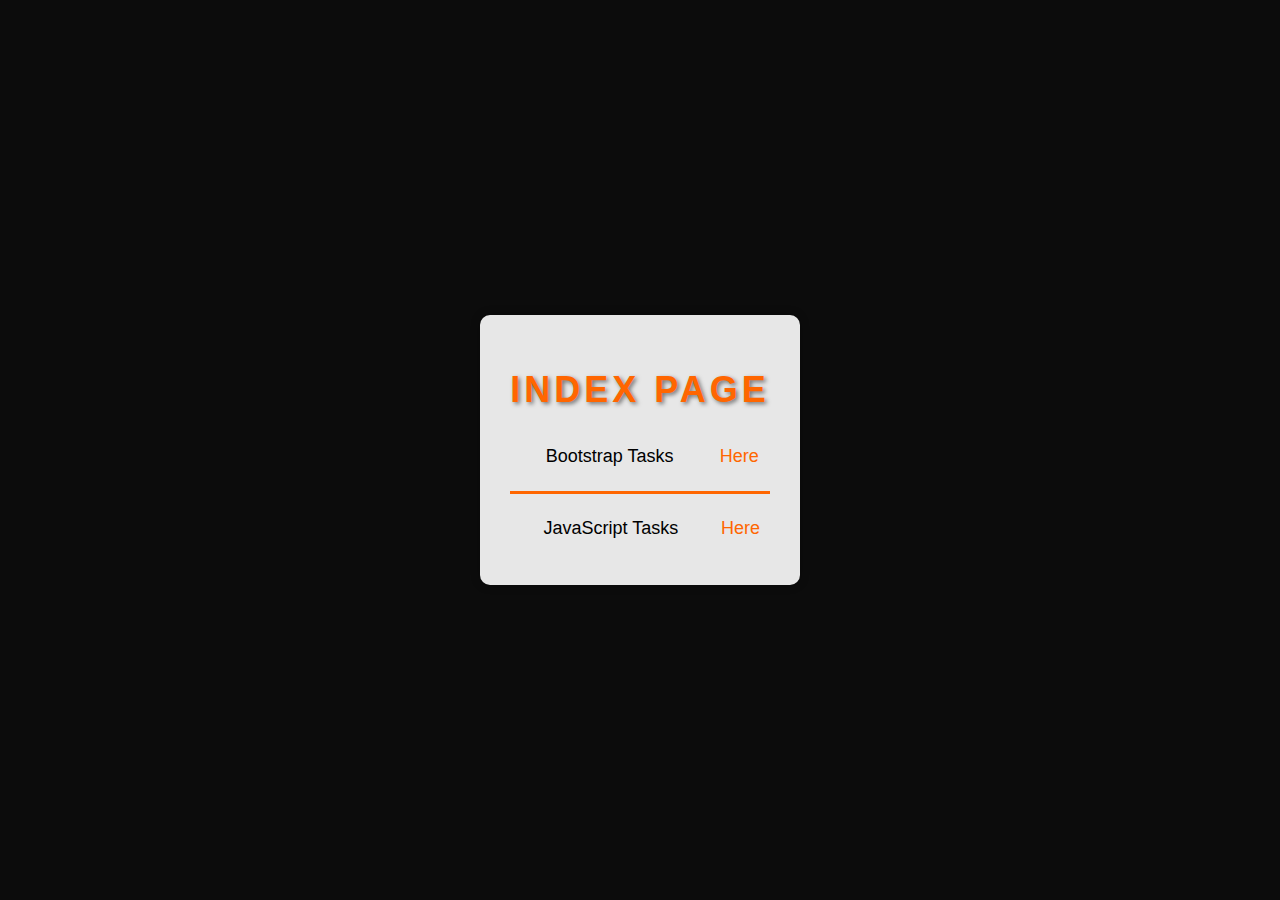
<file: index.html>
<!DOCTYPE html>
<html lang="en">
<head>
    <meta charset="UTF-8">
    <meta name="viewport" content="width=device-width, initial-scale=1.0">
    <link type="text/css" rel="stylesheet" href="style.css">
    <title>Index Page</title>
</head>
<body>
    <div class="box">
        <h1>Index page</h1>
        <table cellspacing="0">
            <tr>
                <td>Bootstrap Tasks</td>
                <td>
                    <a href="BootStrap/index.html" class="task-link">Here</a>
                </td>
            </tr>
        </table>

        <!-- Stylish line divider between Bootstrap and JavaScript rows -->
        <div class="line-divider"></div>

        <table cellspacing="0">
            <tr>
                <td>JavaScript Tasks</td>
                <td>
                    <a href="JavaScript/index.html" class="task-link">Here</a>
                </td>
            </tr>
        </table>
    </div>
</body>
</html>
</file>
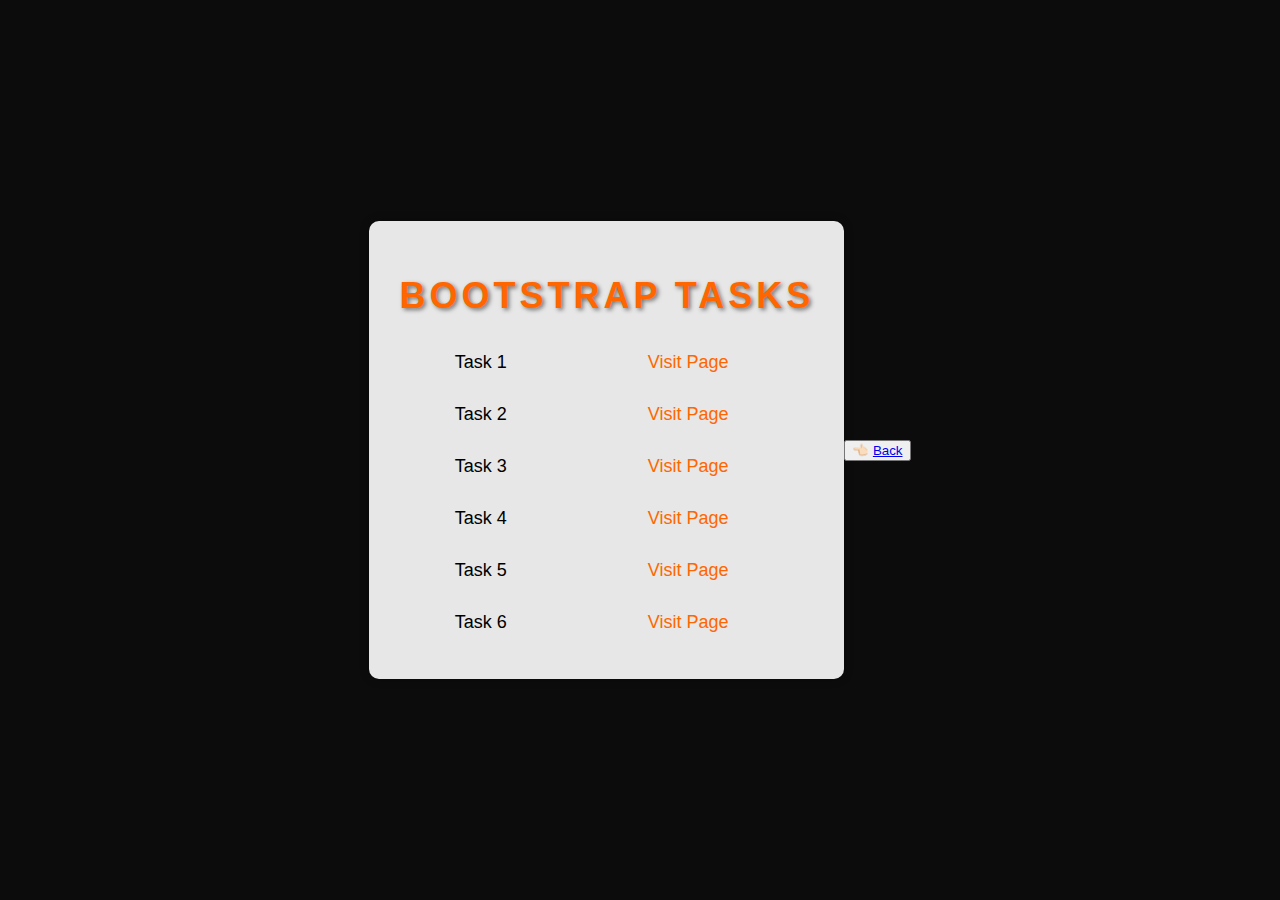
<file: BootStrap/index.html>
<!DOCTYPE html>
<html lang="en">
  <head>
    <meta charset="UTF-8" />
    <meta
      name="viewport"
      content="width=device-width, initial-scale=1.0"
    />
    <link
      rel="stylesheet"
      type="text/css"
      href="style.css"
    />
    <title>Bootstrap Tasks</title>
  </head>
  <body>
    <div class="box">
      <h1> Bootstrap Tasks </h1>
      <table cellspacing="0">
        <tr>
          <td>Task 1</td>
          <td>
            <a href="Task 1/index.html" class="task-link">Visit Page</a>
          </td>
        </tr>
        <tr>
          <td>Task 2</td>
          <td>
            <a href="Task 2/index.html" class="task-link">Visit Page</a>
          </td>
        </tr>
         <tr>
          <td>Task 3</td>
          <td>
            <a href="Task 3/index.html" class="task-link">Visit Page</a>
          </td>
        </tr>
        <tr>
          <td>Task 4</td>
          <td>
            <a href="Task 4/index.html" class="task-link">Visit Page</a>
          </td>
        </tr>
         <tr>
          <td>Task 5</td>
          <td>
            <a href="Task 5/index.html" class="task-link">Visit Page</a>
          </td>
        </tr>
        <tr>
          <td>Task 6</td>
          <td>
            <a href="Task 6/index.html" class="task-link">Visit Page</a>
          </td>
        </tr>
        
        <!-- Add more tasks as needed -->
      </table>
    </div>
    <footer>
      <button class="back-button">
        👈🏻 <a href="../index.html">Back</a>
      </button>
    </footer>
  </body>
</html>
</file>
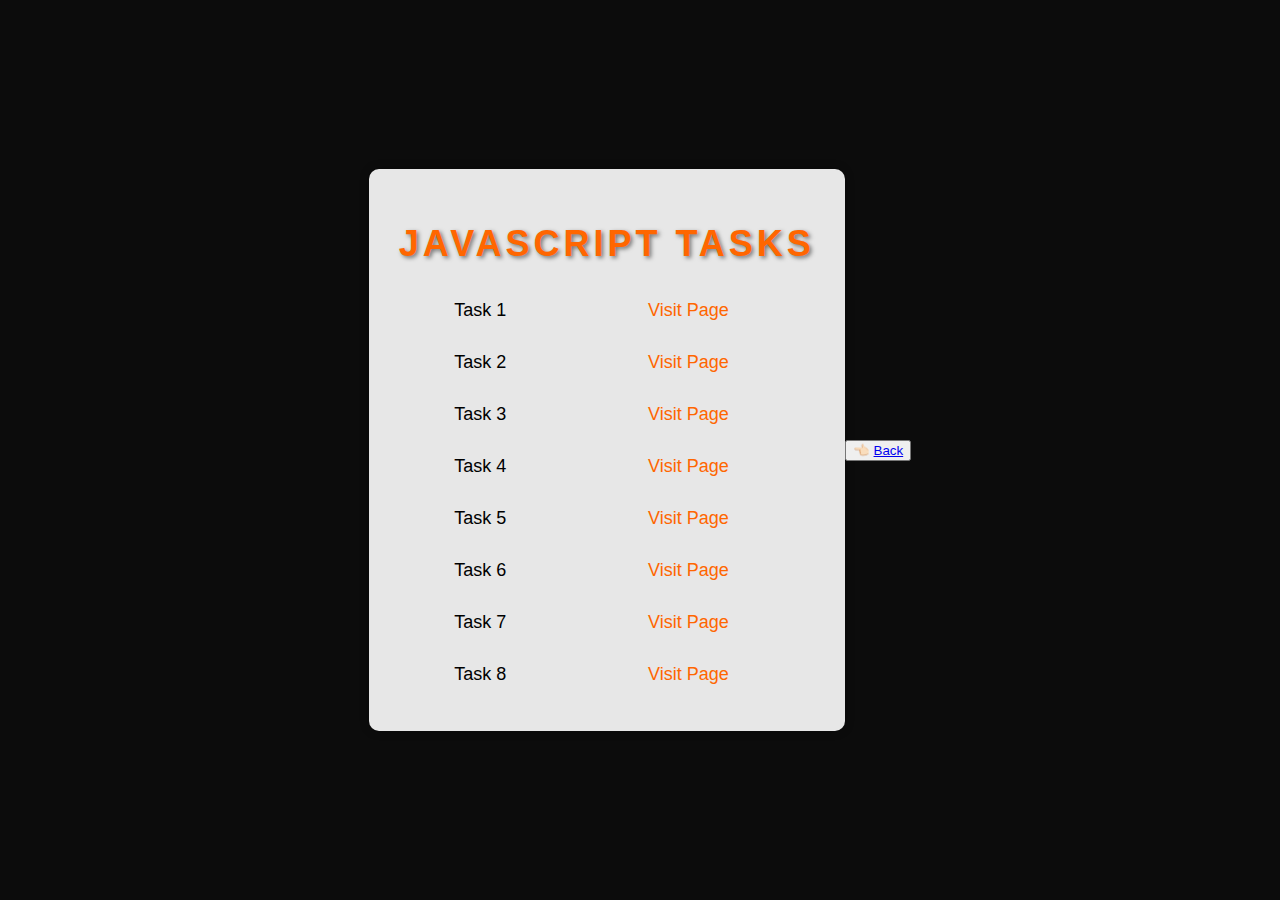
<file: JavaScript/index.html>
<!DOCTYPE html>
<html lang="en">
<head>
    <meta charset="UTF-8">
    <meta name="viewport" content="width=device-width, initial-scale=1.0">
    <link rel="stylesheet" type="text/css" href="style.css">
    <title>JavaScript Tasks</title>
</head>
<body>
    <div class="box">
        <h1> JavaScript Tasks </h1>
        <table cellspacing="0">
            <tr>
                <td>Task 1</td>
                <td>
                    <a href="Task 1/index.html" class="task-link">Visit Page</a>
                </td>
            </tr>
            <tr>
                <td>Task 2</td>
                <td>
                    <a href="Task 2/index.html" class="task-link">Visit Page</a>
                </td>
            </tr>
            <tr>
                <td>Task 3</td>
                <td>
                    <a href="Task 3/index.html" class="task-link">Visit Page</a>
                </td>
            </tr>
            <tr>
                <td>Task 4</td>
                <td>
                    <a href="Task 4/index.html" class="task-link">Visit Page</a>
                </td>
            </tr>
            <tr>
                <td>Task 5</td>
                <td>
                    <a href="Task 5/index.html" class="task-link">Visit Page</a>
                </td>
            </tr>
            <tr>
                <td>Task 6</td>
                <td>
                    <a href="Task 6/index.html" class="task-link">Visit Page</a>
                </td>
            </tr>
            <tr>
                <td>Task 7</td>
                <td>
                    <a href="Task 7/index.html" class="task-link">Visit Page</a>
                </td>
            </tr>
            <tr>
                <td>Task 8</td>
                <td>
                    <a href="Task 8/index.html" class="task-link">Visit Page</a>
                </td>
            </tr>
        </table>
    </div>
    <footer>
        <button class="back-button">👈🏻 <a href="../index.html">Back</a></button>
    </footer>
</body>
</html>
</file>
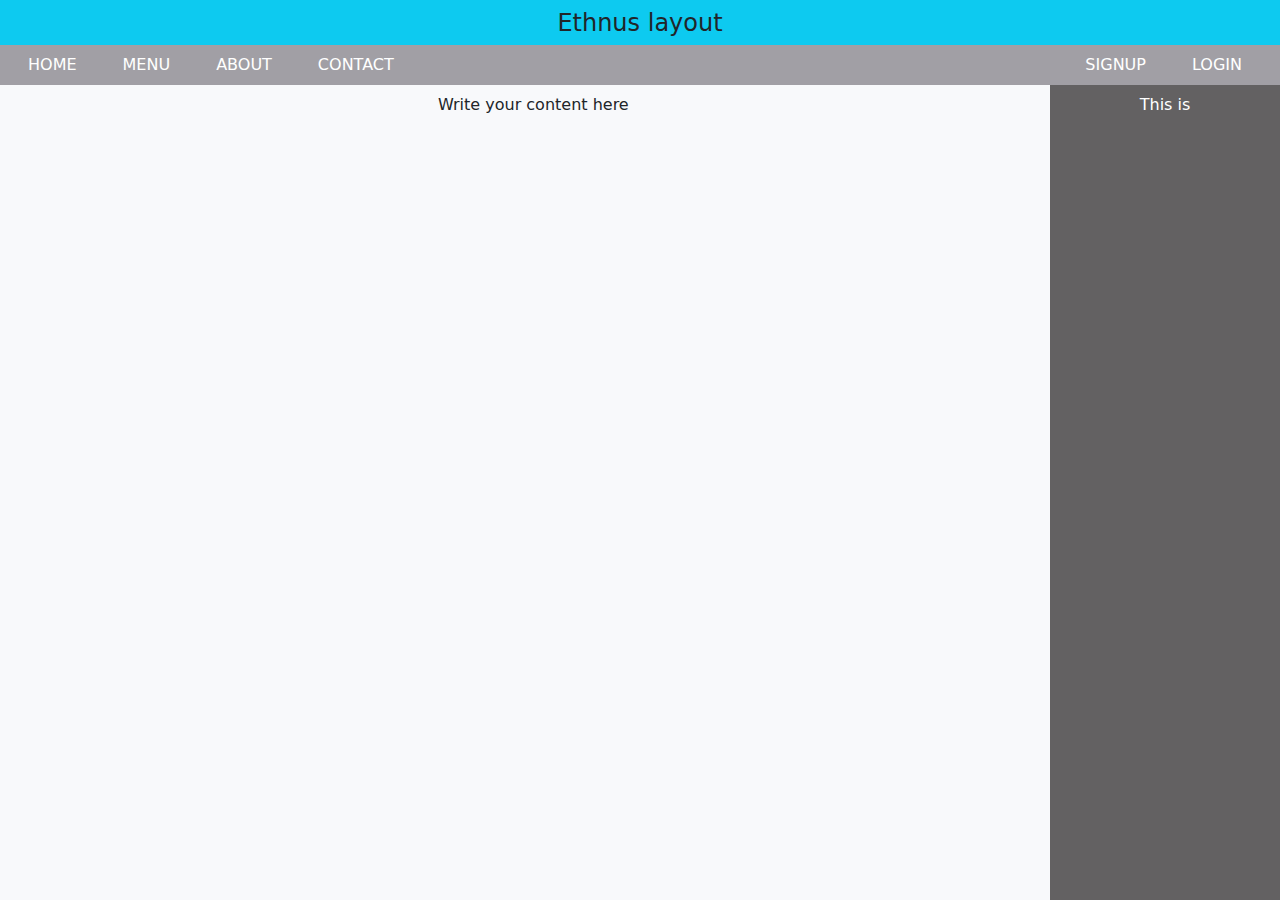
<file: BootStrap/Task 1/index.html>
<!DOCTYPE html>
<html data-bs-theme="light" lang="en">
  <head>
    <meta charset="utf-8" />
    <meta
      name="viewport"
      content="width=device-width, initial-scale=1.0, shrink-to-fit=no"
    />
    <title>Task 1</title>
    <link
      rel="stylesheet"
      href="https://cdn.jsdelivr.net/npm/bootstrap@5.3.1/dist/css/bootstrap.min.css"
    />
    <link rel="stylesheet" href="styles.min.css" />
  </head>

  <body class="p-0 m-0">
    <div class="heading-1">
      <p class="mb-0" style="padding: 5px; font-size: 24px; height: 45px">
        Ethnus layout
      </p>
    </div>
    <nav class="navbar navbar-expand-md bg-body pb-0 pt-0 mr-auto">
      <div class="container-fluid container-box p-0">
        <button
          data-bs-toggle="collapse"
          class="navbar-toggler"
          data-bs-target="#navcol-1"
        >
          <span class="visually-hidden">Toggle navigation</span
          ><span class="navbar-toggler-icon"></span>
        </button>
        <div class="collapse navbar-collapse" id="navcol-1">
          <ul class="navbar-nav nav-box flex-grow-1">
            <li class="nav-item"><a class="nav-link" href="#">HOME</a></li>
            <li class="nav-item"><a class="nav-link" href="#">MENU</a></li>
            <li class="nav-item"><a class="nav-link" href="#">ABOUT</a></li>
            <li class="nav-item"><a class="nav-link" href="#">CONTACT</a></li>
          </ul>
          <ul class="navbar-nav nav-box">
            <li class="nav-item"><a class="nav-link" href="#">SIGNUP</a></li>
            <li class="nav-item"><a class="nav-link" href="#">LOGIN</a></li>
          </ul>
        </div>
      </div>
    </nav>
    <div class="row m-0 p-0">
      <div
        class="col-10 overflow-auto"
        style="box-sizing: border-box; word-wrap: break-word"
      >
        <p class="write-code-p pt-2 text-center">Write your content here</p>
      </div>
      <div
        class="side-box vh-100 col-2"
        style="position: fixed; right: 0; width: 230px"
      >
        <p class="p-2" style="text-align: center">This is</p>
      </div>
    </div>
    <script src="https://cdn.jsdelivr.net/npm/bootstrap@5.3.1/dist/js/bootstrap.bundle.min.js"></script>
  </body>
</html>
</file>
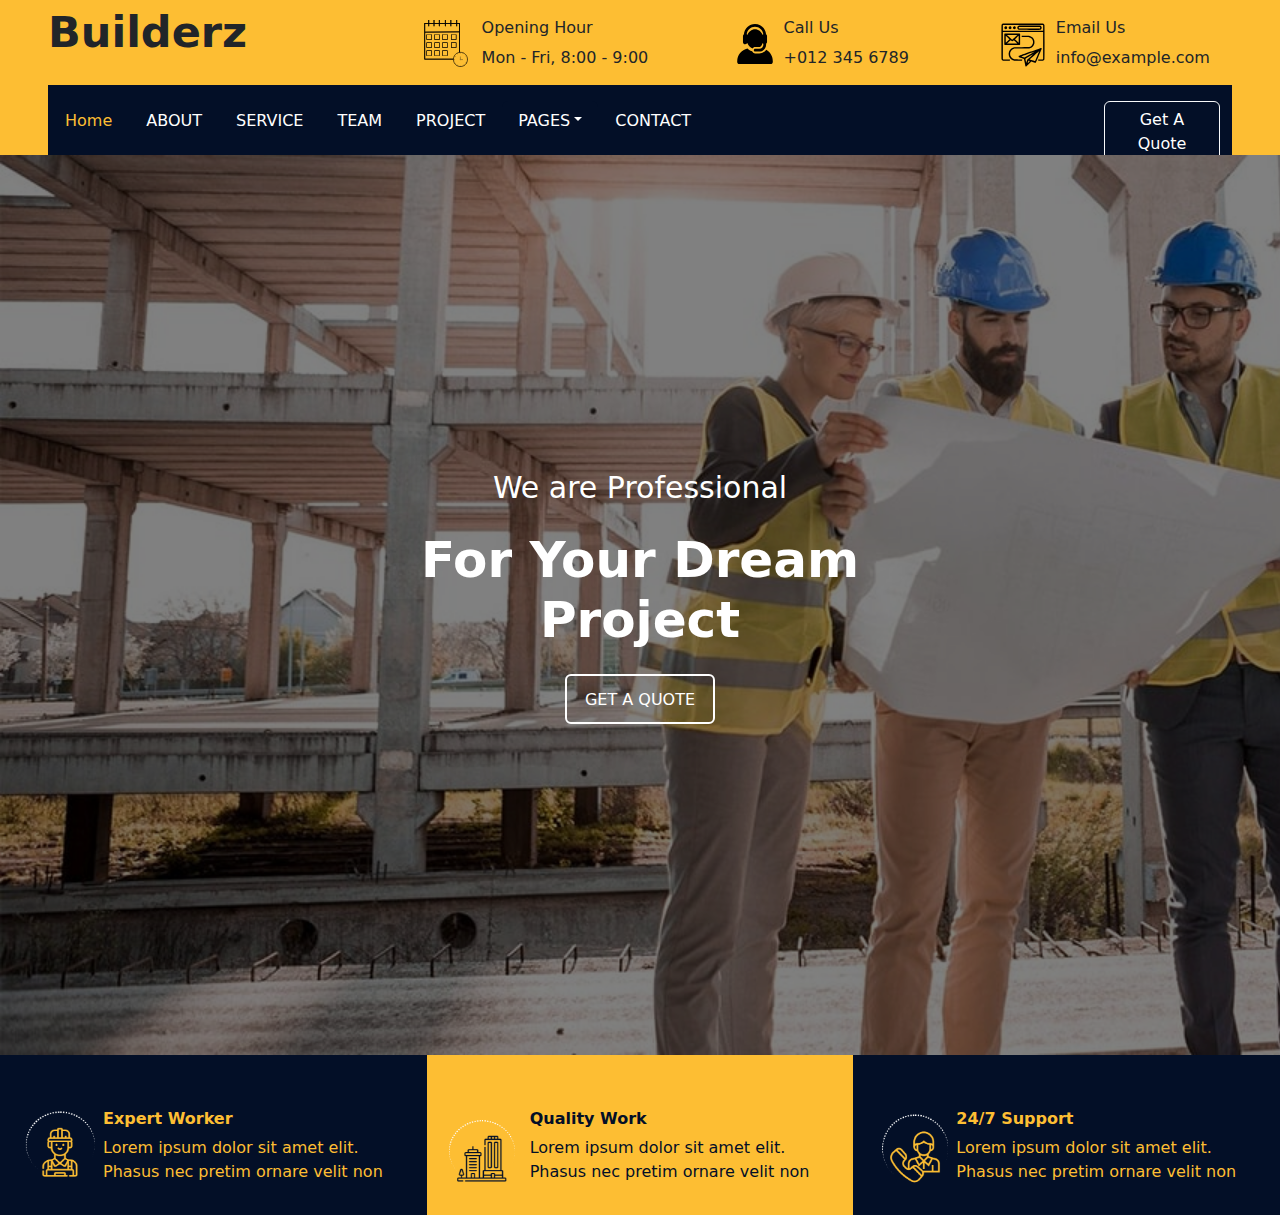
<file: BootStrap/Task 2/index.html>
<!DOCTYPE html>
<html data-bs-theme="light" lang="en">
  <head>
    <meta charset="utf-8" />
    <meta
      name="viewport"
      content="width=device-width, initial-scale=1.0, shrink-to-fit=no"
    />
    <title>Task 2</title>
    <link
      rel="stylesheet"
      href="https://cdn.jsdelivr.net/npm/bootstrap@5.3.1/dist/css/bootstrap.min.css"
    />
    <link rel="stylesheet" href="assets/css/styles.min.css" />
  </head>

  <body>
    <div style="background: #fdbe33; height: 155px">
      <div class="d-flex flex-column flex-md-row" style="height: 85px">
        <div class="ms-0 pe-0 box-1 me-0" style="flex-grow: 4">
          <p class="ps-5" style="font-size: 43px"><strong>Builderz</strong></p>
        </div>
        <div class="ms-0 pe-0 box-2" style="flex-grow: 1">
          <div class="row m-3">
            <div class="col-2 d-inline p-0 img-1-dvi pt-1">
              <img src="assets/img/Calender-Time.svg" width="46" height="47" />
            </div>
            <div class="col mt-0">
              <p>Opening Hour</p>
              <p class="div-second-p">Mon - Fri, 8:00 - 9:00</p>
            </div>
          </div>
        </div>
        <div class="ms-0 pe-0 box-2" style="flex-grow: 1">
          <div class="row m-3">
            <div class="col-2 d-inline p-0 img-1-dvi pt-2">
              <img
                src="assets/img/customer-service.svg"
                width="46"
                height="40"
              />
            </div>
            <div class="col mt-0">
              <p>Call Us</p>
              <p class="div-second-p">+012 345 6789</p>
            </div>
          </div>
        </div>
        <div class="ms-0 pe-0 box-2" style="flex-grow: 1">
          <div class="row m-3">
            <div class="col-2 d-inline p-0 img-1-dvi pt-1">
              <img src="assets/img/send-mail.svg" width="46" height="50" />
            </div>
            <div class="col mt-0">
              <p>Email Us</p>
              <p class="div-second-p">info@example.com</p>
            </div>
          </div>
        </div>
      </div>
      <div>
        <div
          class="ms-5 me-5 nav-div row"
          style="background: #030f27; height: 70px"
        >
          <ul
            class="nav nav-tabs d-flex align-items-center mx-auto col-10 nav-div-1 dec-m-l"
            style="height: 100%"
          >
            <li class="nav-item">
              <a class="nav-link" href="#" style="color: #fdbe33">Home</a>
            </li>
            <li class="nav-item">
              <a class="nav-link" href="#" style="color: var(--bs-body-bg)"
                >ABOUT</a
              >
            </li>
            <li class="nav-item">
              <a class="nav-link" href="#" style="color: var(--bs-body-bg)"
                >SERVICE</a
              >
            </li>
            <li class="nav-item">
              <a class="nav-link" href="#" style="color: var(--bs-body-bg)"
                >TEAM</a
              >
            </li>
            <li class="nav-item">
              <a class="nav-link" href="#" style="color: var(--bs-body-bg)"
                >PROJECT</a
              >
            </li>
            <li class="nav-item dropdown show" style="background: #030f27">
              <a
                class="nav-link dropdown-toggle"
                aria-expanded="true"
                data-bs-toggle="dropdown"
                href="#"
                style="
                  color: var(--bs-body-bg);
                  background: #030f27;
                  border-style: none;
                  border-color: var(--bs-body-color);
                "
                >PAGES</a
              >
              <div
                class="dropdown-menu"
                data-bs-popper="none"
                style="background: var(--bs-yellow)"
              >
                <a class="dropdown-item" href="#">Branches</a
                ><a class="dropdown-item" href="#">Other Services</a
                ><a class="dropdown-item" href="#">Reviews</a>
              </div>
            </li>
            <li class="nav-item">
              <a class="nav-link" href="#" style="color: var(--bs-body-bg)"
                >CONTACT</a
              >
            </li>
          </ul>
          <div class="ml-auto col-2 mt-3 btn-div-1">
            <button
              class="btn"
              type="button"
              style="color: var(--bs-white); border-color: var(--bs-light)"
            >
              Get A Quote
            </button>
          </div>
        </div>
      </div>
    </div>
    <div class="img-div position-relative">
      <section class="text-center" style="border-style: none">
        <div
          class="bg-light border-light border rounded jumbotron py-5 px-4 to-be-transparent"
          style="
            border-width: 0px;
            border-style: none;
            color: var(--bs-body-bg);
          "
        >
          <p class="text-center h3 mb-4" style="font-size: 30px">
            We are Professional
          </p>
          <h1
            class="fw-bolder text-center mb-4"
            style="font-size: 50px; width: 550px"
          >
            For Your Dream Project
          </h1>
          <p class="text-center">
            <a
              class="btn btn-primary btn-transparent"
              role="button"
              href="#"
              style="
                width: 150px;
                height: 50px;
                padding-top: 12px;
                border: 2px solid var(--bs-btn-disabled-color);
              "
              >GET A QUOTE</a
            >
          </p>
        </div>
      </section>
    </div>
    <footer>
      <div class="container-fluid py-4 py-lg-5 last-div">
        <div class="row last-div-sub ms-0 me-0">
          <div
            class="col-sm-4 col-md-3 text-center text-lg-start d-flex flex-column item div-1-3 col-lg-4"
          >
            <div
              class="pt-5"
              style="
                display: flex;
                align-items: center;
                justify-content: flex-start;
              "
            >
              <div>
                <img src="assets/img/down-img-1.png" width="91" height="87" />
              </div>
              <div>
                <h1 class="fs-6 last-div-h" style="font-weight: bold">
                  Expert Worker
                </h1>
                <p class="last-div-p">
                  Lorem ipsum dolor sit amet elit. Phasus nec pretim ornare
                  velit non
                </p>
              </div>
            </div>
          </div>
          <div
            class="col-sm-4 col-md-3 text-center text-lg-start d-flex flex-column item div-2 col-lg-4"
          >
            <div
              class="pt-5"
              style="
                display: flex;
                align-items: center;
                justify-content: flex-start;
              "
            >
              <div>
                <img
                  class="pe-1"
                  src="assets/img/down-img-2.png"
                  width="91"
                  height="87"
                />
              </div>
              <div>
                <h1 class="fs-6 last-div-h" style="font-weight: bold">
                  Quality Work
                </h1>
                <p class="last-div-p">
                  Lorem ipsum dolor sit amet elit. Phasus nec pretim ornare
                  velit non
                </p>
              </div>
            </div>
          </div>
          <div
            class="col-sm-4 col-md-3 text-center text-lg-start d-flex flex-column item div-1-3 col-lg-4"
          >
            <div
              class="pt-5"
              style="
                display: flex;
                align-items: center;
                justify-content: flex-start;
              "
            >
              <div>
                <img src="assets/img/down-img-3.png" width="91" height="87" />
              </div>
              <div>
                <h1 class="fs-6 last-div-h" style="font-weight: bold">
                  24/7 Support
                </h1>
                <p class="last-div-p">
                  Lorem ipsum dolor sit amet elit. Phasus nec pretim ornare
                  velit non
                </p>
              </div>
            </div>
          </div>
        </div>
      </div>
    </footer>
    <script src="https://cdn.jsdelivr.net/npm/bootstrap@5.3.1/dist/js/bootstrap.bundle.min.js"></script>
  </body>
</html>
</file>
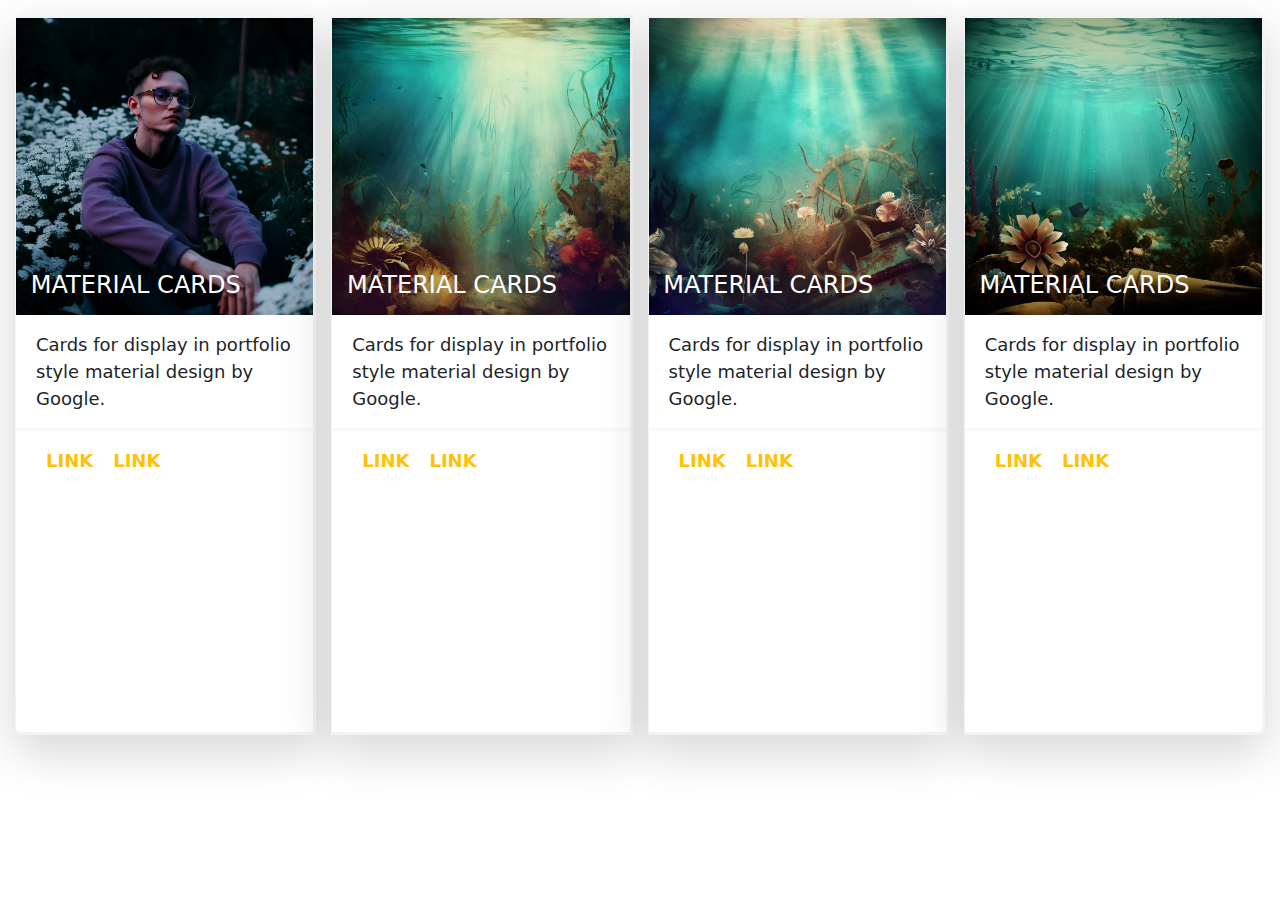
<file: BootStrap/Task 4/index.html>
<!DOCTYPE html>
<html data-bs-theme="light" lang="en">
  <head>
    <meta charset="utf-8" />
    <meta
      name="viewport"
      content="width=device-width, initial-scale=1.0, shrink-to-fit=no"
    />
    <title>Task 4</title>
    <link
      rel="stylesheet"
      href="https://cdn.jsdelivr.net/npm/bootstrap@5.3.1/dist/css/bootstrap.min.css"
    />
    <link rel="stylesheet" href="assets/css/styles.min.css" />
  </head>

  <body>
    <div class="card-group">
      <div class="card first-card position-relative shadow-lg">
        <div class="position-relative">
          <img
            class="img-fluid img-container"
            src="assets/img/img-1.jpeg"
            width=""
          />
          <div class="img-heading d-flex">
            <h4 class="heading-tag overlay">MATERIAL CARDS</h4>
          </div>
        </div>
        <div class="card-body ps-0 pe-0">
          <p class="card-text" style="font-size: 18px">
            Cards for display in portfolio style material design by Google.
          </p>
          <div class="hr-container">
            <hr class="border-top border-3 mt-1" />
          </div>
          <div class="link-div">
            <a href="#" style="color: var(--bs-yellow)">LINK</a
            ><a href="#" style="color: var(--bs-yellow)">LINK</a>
          </div>
        </div>
      </div>
      <div class="card first-card position-relative shadow-lg">
        <div class="position-relative">
          <img
            class="img-fluid img-container"
            src="assets/img/img-2.jpeg"
            width=""
          />
          <div class="img-heading d-flex">
            <h4 class="heading-tag overlay">MATERIAL CARDS</h4>
          </div>
        </div>
        <div class="card-body ps-0 pe-0">
          <p class="card-text">
            Cards for display in portfolio style material design by Google.
          </p>
          <div class="hr-container">
            <hr class="border-top border-3 mt-1" />
          </div>
          <div class="link-div">
            <a href="#" style="color: var(--bs-yellow)">LINK</a
            ><a href="#" style="color: var(--bs-yellow)">LINK</a>
          </div>
        </div>
      </div>
      <div class="card first-card position-relative shadow-lg">
        <div class="position-relative">
          <img
            class="img-fluid img-container"
            src="assets/img/img-3.jpeg"
            width=""
          />
          <div class="img-heading d-flex">
            <h4 class="heading-tag overlay">MATERIAL CARDS</h4>
          </div>
        </div>
        <div class="card-body ps-0 pe-0">
          <p class="card-text">
            Cards for display in portfolio style material design by Google.
          </p>
          <div class="hr-container">
            <hr class="border-top border-3 mt-1" />
          </div>
          <div class="link-div">
            <a href="#" style="color: var(--bs-yellow)">LINK</a
            ><a href="#" style="color: var(--bs-yellow)">LINK</a>
          </div>
        </div>
      </div>
      <div class="card first-card position-relative shadow-lg">
        <div class="position-relative">
          <img
            class="img-fluid img-container"
            src="assets/img/img-4.jpeg"
            width=""
          />
          <div class="img-heading d-flex">
            <h4 class="heading-tag overlay">MATERIAL CARDS</h4>
          </div>
        </div>
        <div class="card-body ps-0 pe-0">
          <p class="card-text">
            Cards for display in portfolio style material design by Google.
          </p>
          <div class="hr-container">
            <hr class="border-top border-3 mt-1" />
          </div>
          <div class="link-div">
            <a href="#" style="color: var(--bs-yellow)">LINK</a
            ><a href="#" style="color: var(--bs-yellow)">LINK</a>
          </div>
        </div>
      </div>
    </div>
    <script src="https://cdn.jsdelivr.net/npm/bootstrap@5.3.1/dist/js/bootstrap.bundle.min.js"></script>
  </body>
</html>
</file>
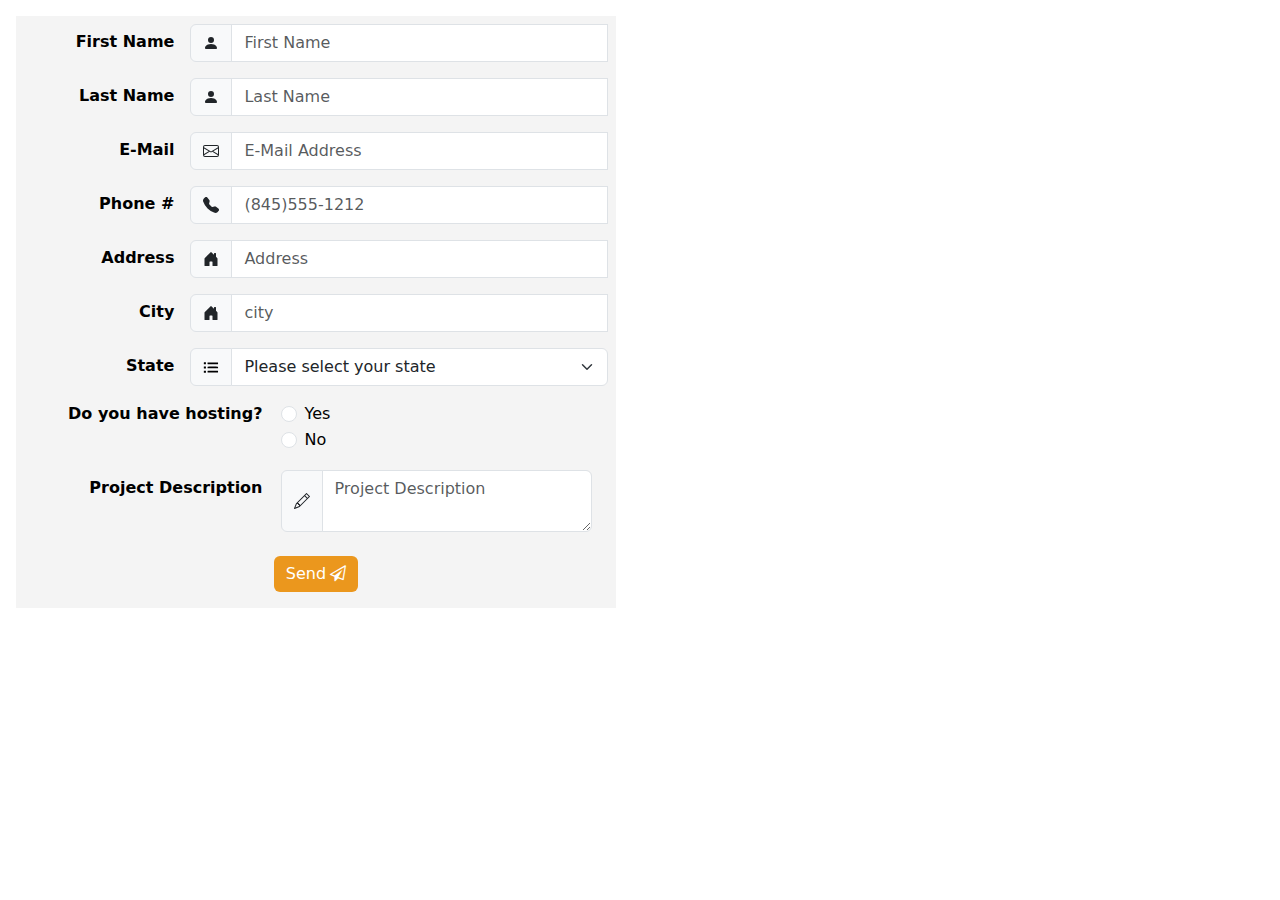
<file: BootStrap/Task 5/index.html>
<!DOCTYPE html>
<html data-bs-theme="light" lang="en">
  <head>
    <meta charset="utf-8" />
    <meta
      name="viewport"
      content="width=device-width, initial-scale=1.0, shrink-to-fit=no"
    />
    <title>Task 5</title>
    <link
      rel="stylesheet"
      href="https://cdn.jsdelivr.net/npm/bootstrap@5.3.1/dist/css/bootstrap.min.css"
    />
    <link
      rel="stylesheet"
      href="https://cdnjs.cloudflare.com/ajax/libs/font-awesome/4.7.0/css/font-awesome.min.css"
    />
    <link rel="stylesheet" href="assets/css/styles.css" />
  </head>

  <body>
    <div class="m-3">
      <div class="main-div">
        <form
          class="needs-validation"
          style="background: #f4f4f4"
          novalidate=""
        >
          <div class="table-responsive" height="">
            <table class="table table-borderless my-table">
              <tbody>
                <tr>
                  <td>First Name</td>
                  <td>
                    <div class="input-group">
                      <span class="input-group-text"
                        ><svg
                          class="bi bi-person-fill"
                          xmlns="http://www.w3.org/2000/svg"
                          width="1em"
                          height="1em"
                          fill="currentColor"
                          viewBox="0 0 16 16"
                        >
                          <path
                            d="M3 14s-1 0-1-1 1-4 6-4 6 3 6 4-1 1-1 1H3Zm5-6a3 3 0 1 0 0-6 3 3 0 0 0 0 6Z"
                          ></path></svg></span
                      ><input
                        class="form-control"
                        type="text"
                        placeholder="First Name"
                        required=""
                      />
                      <div class="input-group-text invalid-feedback">
                        Please supply yout first name
                      </div>
                    </div>
                  </td>
                </tr>
                <tr>
                  <td>Last Name</td>
                  <td>
                    <div class="input-group">
                      <span class="input-group-text"
                        ><svg
                          class="bi bi-person-fill"
                          xmlns="http://www.w3.org/2000/svg"
                          width="1em"
                          height="1em"
                          fill="currentColor"
                          viewBox="0 0 16 16"
                        >
                          <path
                            d="M3 14s-1 0-1-1 1-4 6-4 6 3 6 4-1 1-1 1H3Zm5-6a3 3 0 1 0 0-6 3 3 0 0 0 0 6Z"
                          ></path></svg></span
                      ><input
                        class="form-control"
                        type="text"
                        placeholder="Last Name"
                        required
                      />
                      <div class="input-group-text invalid-feedback">
                        Please supply your last name
                      </div>
                    </div>
                  </td>
                </tr>
                <tr>
                  <td>E-Mail</td>
                  <td>
                    <div class="input-group">
                      <span class="input-group-text"
                        ><svg
                          class="bi bi-envelope"
                          xmlns="http://www.w3.org/2000/svg"
                          width="1em"
                          height="1em"
                          fill="currentColor"
                          viewBox="0 0 16 16"
                        >
                          <path
                            d="M0 4a2 2 0 0 1 2-2h12a2 2 0 0 1 2 2v8a2 2 0 0 1-2 2H2a2 2 0 0 1-2-2V4Zm2-1a1 1 0 0 0-1 1v.217l7 4.2 7-4.2V4a1 1 0 0 0-1-1H2Zm13 2.383-4.708 2.825L15 11.105V5.383Zm-.034 6.876-5.64-3.471L8 9.583l-1.326-.795-5.64 3.47A1 1 0 0 0 2 13h12a1 1 0 0 0 .966-.741ZM1 11.105l4.708-2.897L1 5.383v5.722Z"
                          ></path></svg></span
                      ><input
                        class="form-control"
                        type="text"
                        placeholder="E-Mail Address"
                        required
                      />
                      <div class="input-group-text invalid-feedback">
                        Please supply your email address
                      </div>
                    </div>
                  </td>
                </tr>
                <tr>
                  <td>Phone #</td>
                  <td>
                    <div class="input-group">
                      <span class="input-group-text"
                        ><svg
                          class="bi bi-telephone-fill"
                          xmlns="http://www.w3.org/2000/svg"
                          width="1em"
                          height="1em"
                          fill="currentColor"
                          viewBox="0 0 16 16"
                        >
                          <path
                            fill-rule="evenodd"
                            d="M1.885.511a1.745 1.745 0 0 1 2.61.163L6.29 2.98c.329.423.445.974.315 1.494l-.547 2.19a.678.678 0 0 0 .178.643l2.457 2.457a.678.678 0 0 0 .644.178l2.189-.547a1.745 1.745 0 0 1 1.494.315l2.306 1.794c.829.645.905 1.87.163 2.611l-1.034 1.034c-.74.74-1.846 1.065-2.877.702a18.634 18.634 0 0 1-7.01-4.42 18.634 18.634 0 0 1-4.42-7.009c-.362-1.03-.037-2.137.703-2.877L1.885.511z"
                          ></path></svg></span
                      ><input
                        class="form-control"
                        type="text"
                        placeholder="(845)555-1212"
                        required
                      />
                      <div class="input-group-text invalid-feedback">
                        Please supply your phone number
                      </div>
                    </div>
                  </td>
                </tr>
                <tr>
                  <td>Address</td>
                  <td>
                    <div class="input-group">
                      <span class="input-group-text"
                        ><svg
                          class="bi bi-house-door-fill"
                          xmlns="http://www.w3.org/2000/svg"
                          width="1em"
                          height="1em"
                          fill="currentColor"
                          viewBox="0 0 16 16"
                        >
                          <path
                            d="M6.5 14.5v-3.505c0-.245.25-.495.5-.495h2c.25 0 .5.25.5.5v3.5a.5.5 0 0 0 .5.5h4a.5.5 0 0 0 .5-.5v-7a.5.5 0 0 0-.146-.354L13 5.793V2.5a.5.5 0 0 0-.5-.5h-1a.5.5 0 0 0-.5.5v1.293L8.354 1.146a.5.5 0 0 0-.708 0l-6 6A.5.5 0 0 0 1.5 7.5v7a.5.5 0 0 0 .5.5h4a.5.5 0 0 0 .5-.5Z"
                          ></path></svg></span
                      ><input
                        class="form-control"
                        type="text"
                        placeholder="Address"
                        required
                      />
                      <div class="input-group-text invalid-feedback">
                        Please supply your street address
                      </div>
                    </div>
                  </td>
                </tr>
                <tr>
                  <td>City</td>
                  <td>
                    <div class="input-group">
                      <span class="input-group-text"
                        ><svg
                          class="bi bi-house-door-fill"
                          xmlns="http://www.w3.org/2000/svg"
                          width="1em"
                          height="1em"
                          fill="currentColor"
                          viewBox="0 0 16 16"
                        >
                          <path
                            d="M6.5 14.5v-3.505c0-.245.25-.495.5-.495h2c.25 0 .5.25.5.5v3.5a.5.5 0 0 0 .5.5h4a.5.5 0 0 0 .5-.5v-7a.5.5 0 0 0-.146-.354L13 5.793V2.5a.5.5 0 0 0-.5-.5h-1a.5.5 0 0 0-.5.5v1.293L8.354 1.146a.5.5 0 0 0-.708 0l-6 6A.5.5 0 0 0 1.5 7.5v7a.5.5 0 0 0 .5.5h4a.5.5 0 0 0 .5-.5Z"
                          ></path></svg></span
                      ><input
                        class="form-control"
                        type="text"
                        placeholder="city"
                        required
                      />
                      <div class="input-group-text invalid-feedback">
                        Please supply your city
                      </div>
                    </div>
                  </td>
                </tr>
                <tr>
                  <td>State</td>
                  <td class="pb-0">
                    <div class="input-group">
                      <span class="input-group-text"
                        ><img
                          src="assets/img/bullet-point.svg"
                          height="19"
                          width="16" /></span
                      ><select class="form-select">
                        <option value="" disabled="" selected="">
                          Please select your state
                        </option>
                        <option value="AP">Andhra Pradesh</option>
                        <option value="TN">Tamil Nadu</option>
                        <option value="JK">Jammu And Kashmir</option>
                      </select>
                    </div>
                  </td>
                </tr>
              </tbody>
            </table>
          </div>
          <div class="table-responsive me-3">
            <table class="table my-table-2 table-borderless">
              <tbody>
                <tr>
                  <td class="pt-0">Do you have hosting?</td>
                  <td class="pt-0">
                    <div class="form-check">
                      <input
                        class="form-check-input"
                        id="formCheck-1"
                        name="hosting"
                        type="radio"
                      /><label class="form-check-label" for="formCheck-1"
                        >Yes</label
                      >
                    </div>
                    <div class="form-check">
                      <input
                        class="form-check-input"
                        id="formCheck-2"
                        name="hosting"
                        type="radio"
                      /><label class="form-check-label" for="formCheck-2"
                        >No</label
                      >
                    </div>
                  </td>
                </tr>
                <tr>
                  <td>Project Description</td>
                  <td>
                    <div class="input-group">
                      <span class="input-group-text"
                        ><svg
                          class="bi bi-pencil"
                          fill="currentColor"
                          height="1em"
                          viewbox="0 0 16 16"
                          width="1em"
                          xmlns="http://www.w3.org/2000/svg"
                        >
                          <path
                            d="M12.146.146a.5.5 0 0 1 .708 0l3 3a.5.5 0 0 1 0 .708l-10 10a.5.5 0 0 1-.168.11l-5 2a.5.5 0 0 1-.65-.65l2-5a.5.5 0 0 1 .11-.168l10-10zM11.207 2.5 13.5 4.793 14.793 3.5 12.5 1.207 11.207 2.5zm1.586 3L10.5 3.207 4 9.707V10h.5a.5.5 0 0 1 .5.5v.5h.5a.5.5 0 0 1 .5.5v.5h.293l6.5-6.5zm-9.761 5.175-.106.106-1.528 3.821 3.821-1.528.106-.106A.5.5 0 0 1 5 12.5V12h-.5a.5.5 0 0 1-.5-.5V11h-.5a.5.5 0 0 1-.468-.325z"
                          ></path></svg></span
                      ><textarea
                        class="form-control"
                        placeholder="Project Description"
                      ></textarea>
                    </div>
                  </td>
                </tr>
              </tbody>
            </table>
          </div>
          <div
            class="form-group d-flex justify-content-center align-items-center pb-3"
          >
            <button
              class="btn btn-primary"
              style="background: #eb971d; border-style: none"
              type="submit"
            >
              Send<i class="fa fa-paper-plane-o ps-1"></i>
            </button>
          </div>
        </form>
      </div>
    </div>
    <script src="https://cdn.jsdelivr.net/npm/bootstrap@5.3.1/dist/js/bootstrap.bundle.min.js"></script>
    <script src="assets/js/script.js"></script>
  </body>
</html>
</file>
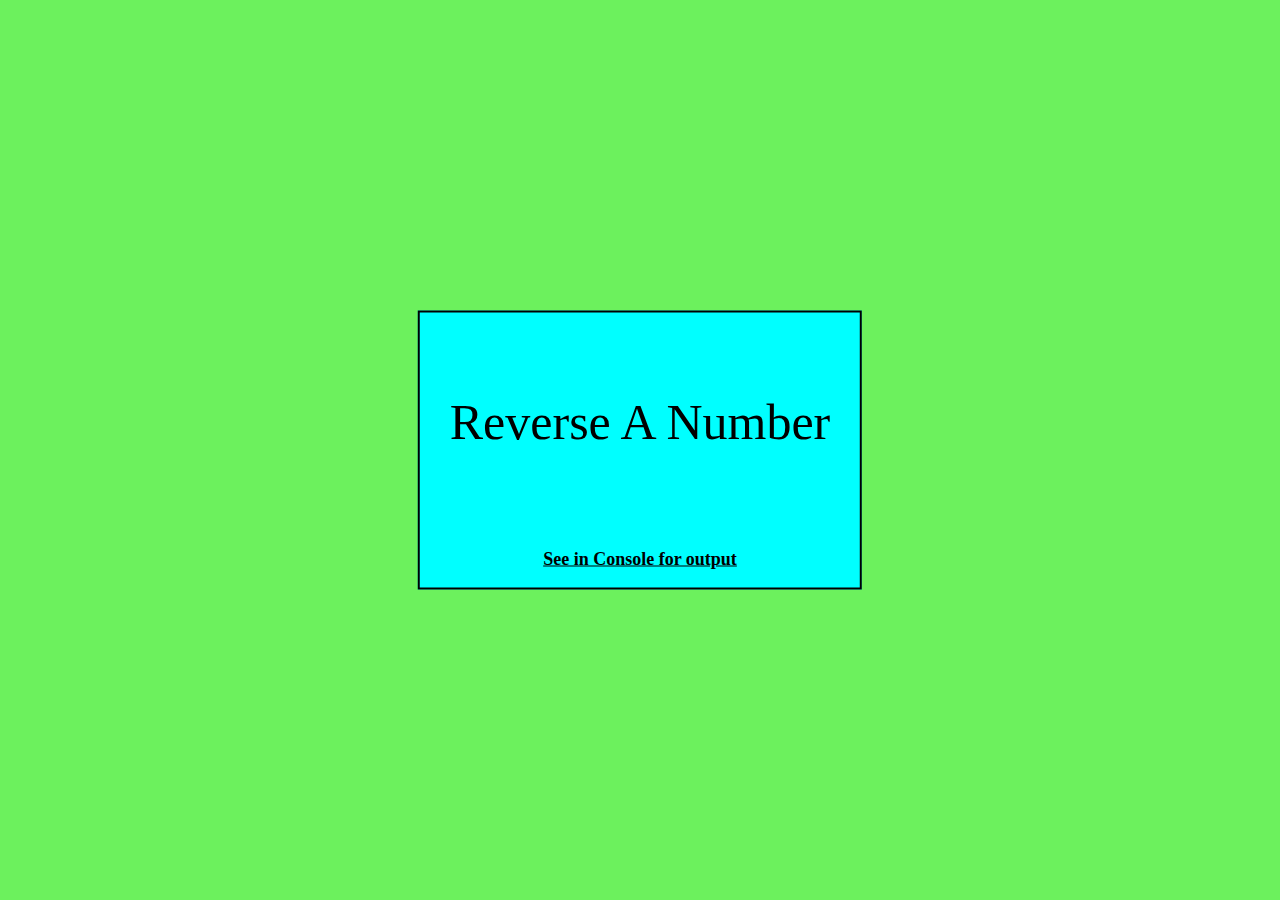
<file: JavaScript/Task 1/index.html>
<!DOCTYPE html>
<html lang="en">
  <head>
    <meta charset="UTF-8" />
    <meta name="viewport" content="width=device-width, initial-scale=1.0" />
    <title>Task 1</title>
  </head>
  <body style="background-color: rgb(108, 241, 93)">
    <div
      style="
        border: 2px solid black;
        display: flex;
        flex-direction: column;
        justify-content: center;
        align-items: center;
        position: absolute;
        top: 50%;
        left: 50%;
        transform: translate(-50%, -50%);
        background-color: aqua;
      "
    >
      <p style="padding: 30px; font-size: 50px">Reverse A Number</p>
      <p
        style="font-size: large; font-weight: bold; text-decoration: underline"
      >
        See in Console for output
      </p>
    </div>
    <script src="script.js"></script>
  </body>
</html>
</file>
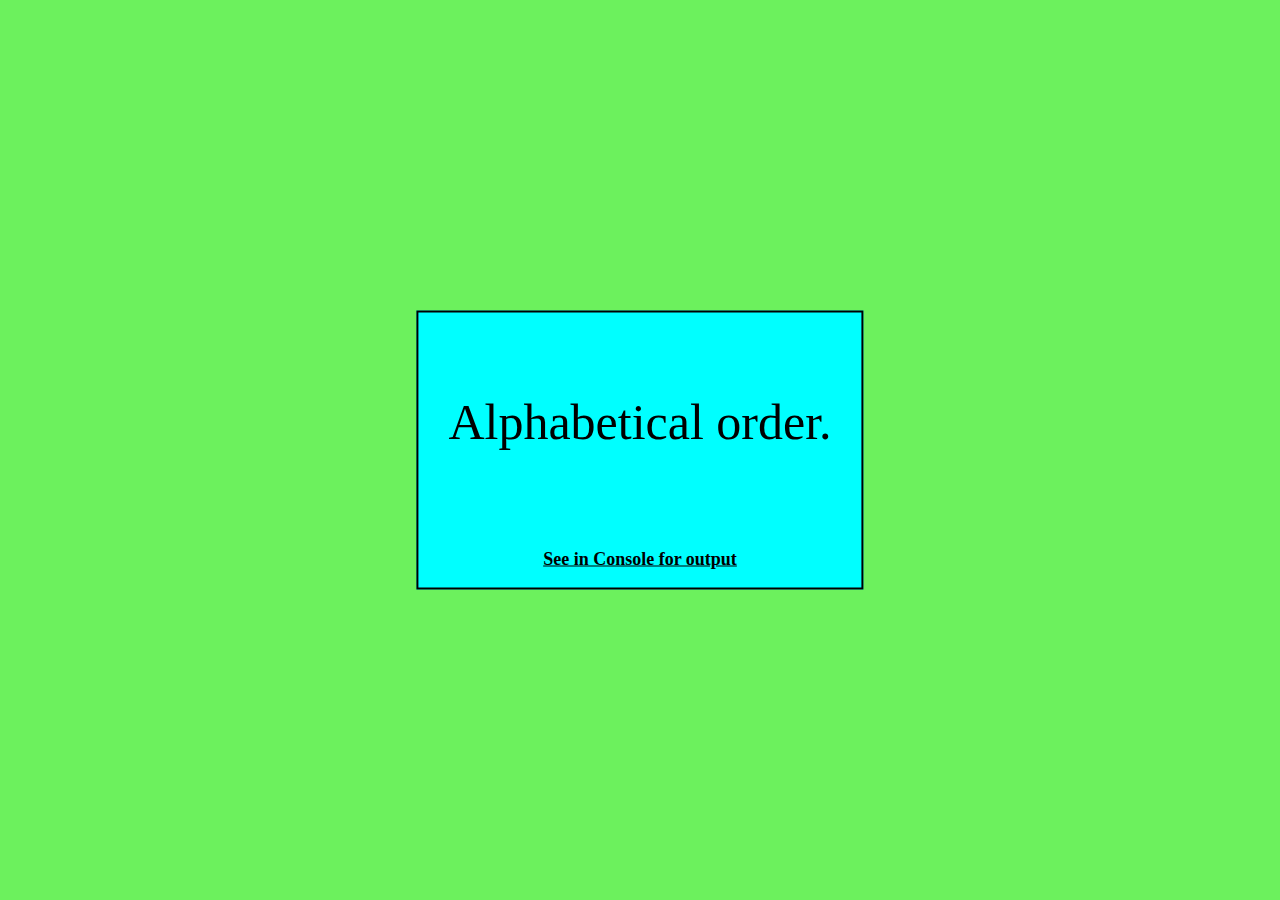
<file: JavaScript/Task 2/index.html>
<!DOCTYPE html>
<html lang="en">
  <head>
    <meta charset="UTF-8" />
    <meta name="viewport" content="width=device-width, initial-scale=1.0" />
    <title>Task 2</title>
  </head>
  <body style="background-color: rgb(108, 241, 93)">
    <div
      style="
        border: 2px solid black;
        display: flex;
        flex-direction: column;
        justify-content: center;
        align-items: center;
        position: absolute;
        top: 50%;
        left: 50%;
        transform: translate(-50%, -50%);
        background-color: aqua;
      "
    >
      <p style="padding: 30px; font-size: 50px">Alphabetical order.</p>
      <p
        style="font-size: large; font-weight: bold; text-decoration: underline"
      >
        See in Console for output
      </p>
    </div>
    <script src="script.js"></script>
  </body>
</html>
</file>
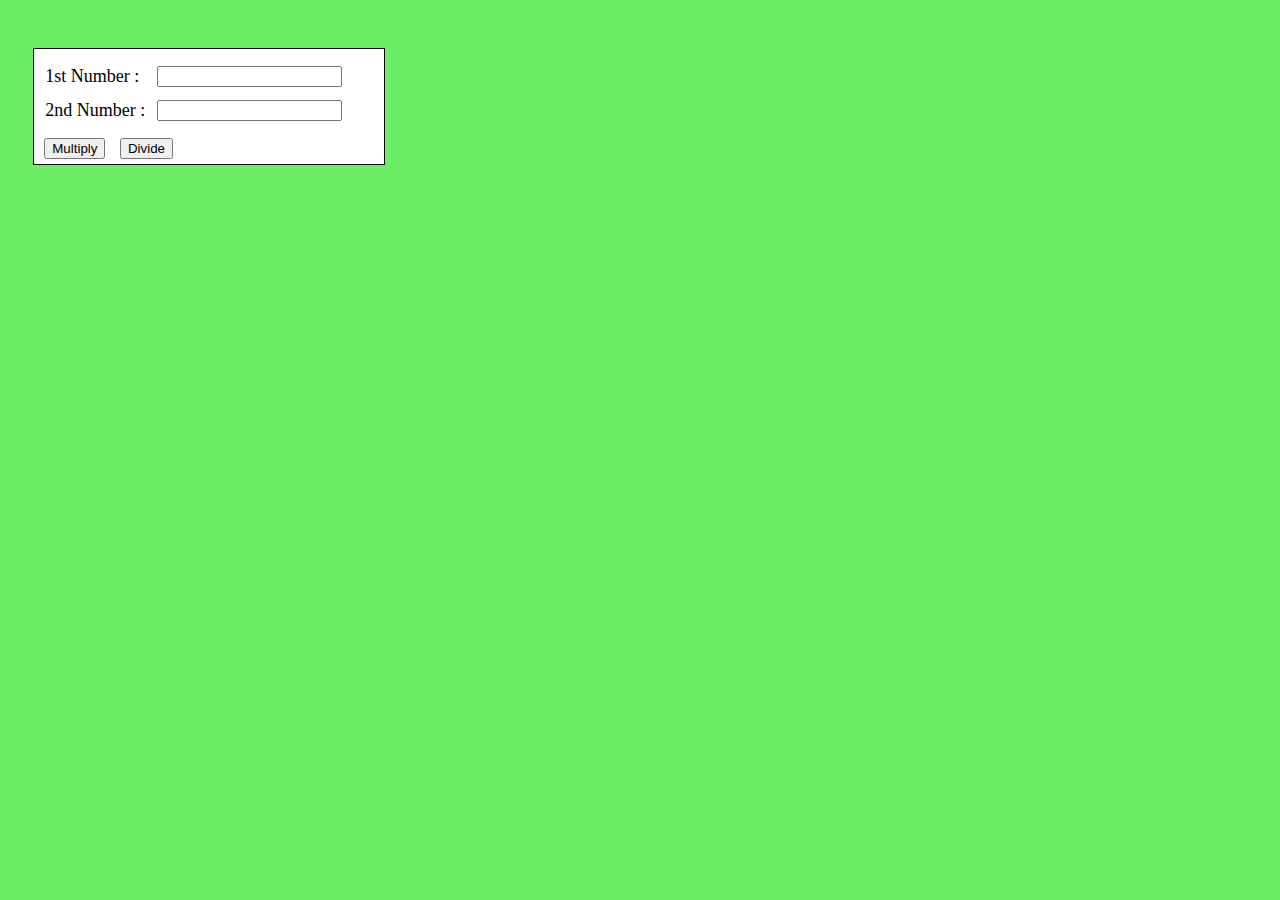
<file: JavaScript/Task 3/index.html>
<!DOCTYPE html>
<html lang="en">
  <head>
    <meta charset="UTF-8" />
    <meta name="viewport" content="width=device-width, initial-scale=1.0" />
    <link href="style.css" rel="stylesheet" type="text/css" />
    <title>Task 3</title>
  </head>
  <body>
    <div class="main-div">
      <table style="padding-top: 5px" cellspacing="10px">
        <tr>
          <td>
            <label for="first-number">1st Number : </label>
          </td>
          <td>
            <input class="first-number" name="first-number" type="number" />
          </td>
        </tr>

        <tr>
          <td>
            <label for="second-number">2nd Number : </label>
          </td>
          <td>
            <input class="second-number" name="second-number" type="number" />
          </td>
        </tr>
      </table>
      <div class="button-div">
        <button class="multiply-button" value="*">Multiply</button>
        <button class="divide-button" value="/">Divide</button>
      </div>
    </div>
    <script src="script.js"></script>
  </body>
</html>
</file>
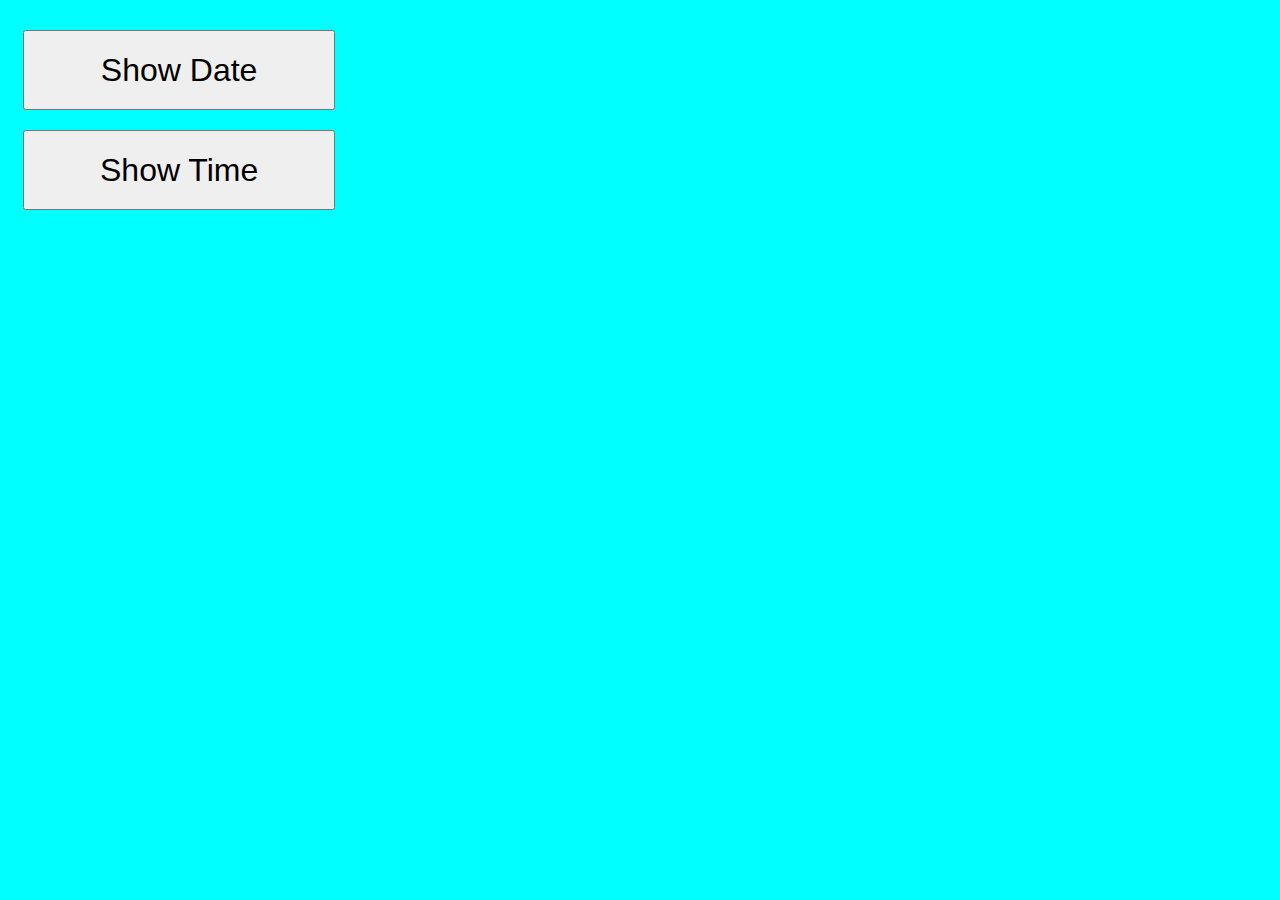
<file: JavaScript/Task 4/index.html>
<!DOCTYPE html>
<html lang="en">
  <head>
    <meta charset="UTF-8" />
    <meta name="viewport" content="width=device-width, initial-scale=1.0" />
    <link href="style.css" rel="stylesheet" type="text/css" />
    <title>Task 4</title>
  </head>
  <body class="main-div">
    <div>
      <div class="date-div">
        <button>Show Date</button>
      </div>
      <div class="time-div">
        <button>Show Time</button>
      </div>
    </div>
    <script src="script.js"></script>
  </body>
</html>
</file>
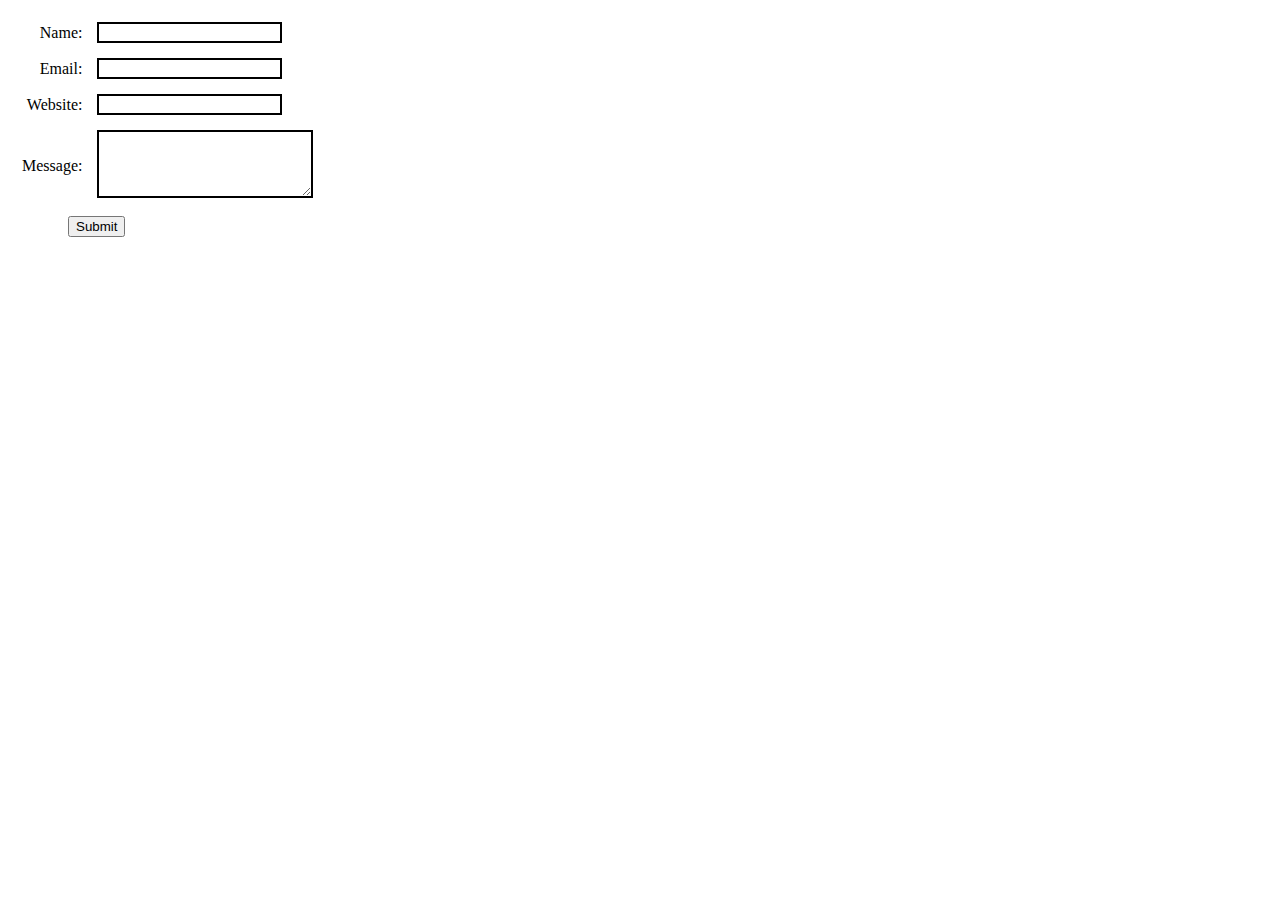
<file: JavaScript/Task 5/index.html>
<!DOCTYPE html>
<html lang="en">
  <head>
    <meta charset="UTF-8" />
    <meta name="viewport" content="width=device-width, initial-scale=1.0" />
    <title>Task 5</title>
    <link href="style.css" rel="stylesheet" type="text/css" />
  </head>
  <body>
    <div class="main-div">
      <form>
        <table cellspacing="13px">
          <tr>
            <td>
              <lable for="Name">Name:</lable>
            </td>
            <td>
              <input name="Name" type="text" />
            </td>
          </tr>

          <tr>
            <td>
              <lable for="email address">Email:</lable>
            </td>
            <td>
              <input name="email address" type="email" />
            </td>
          </tr>

          <tr>
            <td>
              <lable for="url">Website:</lable>
            </td>
            <td>
              <input name="url" type="url" />
            </td>
          </tr>

          <tr>
            <td>
              <lable for="Message">Message:</lable>
            </td>
            <td class="textarea">
              <textarea name="Message" rows="4" cols="24"></textarea>
            </td>
          </tr>
        </table>
        <button class="submit-button">Submit</button>
      </form>
    </div>
    <script src="script.js"></script>
  </body>
</html>
</file>
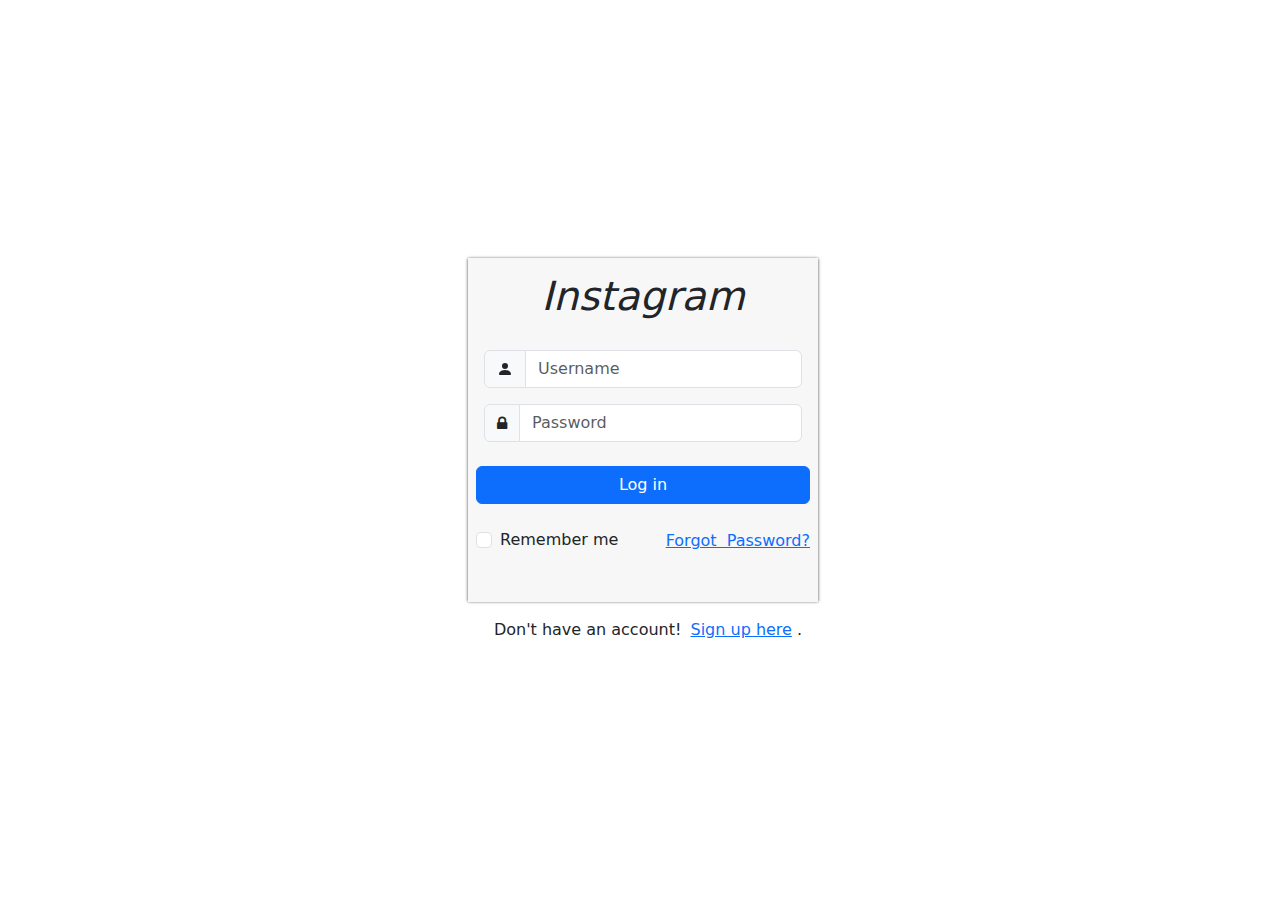
<file: JavaScript/Task 6/index.html>
<!DOCTYPE html>
<html data-bs-theme="light" lang="en">
  <head>
    <meta charset="utf-8" />
    <meta
      name="viewport"
      content="width=device-width, initial-scale=1.0, shrink-to-fit=no"
    />
    <title>Task 6</title>
    <link
      rel="stylesheet"
      href="https://cdn.jsdelivr.net/npm/bootstrap@5.3.2/dist/css/bootstrap.min.css"
    />
    <link
      rel="stylesheet"
      href="https://fonts.googleapis.com/css?family=Noto+Sans+Old+Italic&amp;display=swap"
    />
    <link
      rel="stylesheet"
      href="https://cdnjs.cloudflare.com/ajax/libs/font-awesome/4.7.0/css/font-awesome.min.css"
    />
    <link rel="stylesheet" href="styles.css" />
  </head>

  <body>
    <div
      class="container d-flex justify-content-center align-items-center"
      style="height: 100vh"
    >
      <div class="first-div mt-3 ms-3">
        <div class="login-div">
          <div class="main-div p-2 pb-5" style="background: #f7f7f7">
            <p class="fst-italic text-center" style="font-size: 40px">
              Instagram
            </p>
            <form>
              <div class="table-responsive">
                <table class="table table-borderless">
                  <tbody>
                    <tr>
                      <td>
                        <div class="input-group username">
                          <span class="input-group-text"
                            ><svg
                              xmlns="http://www.w3.org/2000/svg"
                              width="1em"
                              height="1em"
                              fill="currentColor"
                              viewBox="0 0 16 16"
                              class="bi bi-person-fill"
                            >
                              <path
                                d="M3 14s-1 0-1-1 1-4 6-4 6 3 6 4-1 1-1 1H3Zm5-6a3 3 0 1 0 0-6 3 3 0 0 0 0 6Z"
                              ></path></svg></span
                          ><input
                            class="form-control"
                            type="text"
                            placeholder="Username"
                          />
                        </div>
                      </td>
                    </tr>
                    <tr>
                      <td>
                        <div class="input-group Password">
                          <span class="input-group-text"
                            ><i class="fa fa-lock"></i></span
                          ><input
                            class="form-control"
                            type="text"
                            placeholder="Password"
                          />
                        </div>
                      </td>
                    </tr>
                  </tbody>
                </table>
              </div>
              <button
                class="btn btn-primary w-100 mb-4 submit-button"
                type="submit"
              >
                Log in
              </button>
              <div class="d-flex justify-content-between align-items-center">
                <div class="form-check">
                  <input
                    class="form-check-input"
                    type="checkbox"
                    id="formCheck-1"
                  /><label class="form-check-label" for="formCheck-1"
                    >Remember me</label
                  >
                </div>
                <a class="text-nowrap forgot-button" href="#"
                  >Forgot&nbsp; Password?</a
                >
              </div>
            </form>
          </div>
          <div class="text-center mt-3 mb-3">
            <p class="d-inline">Don't have an account!</p>
            <a class="ps-1 create-acc" href="#">Sign up here</a>
            <p class="d-inline">.</p>
          </div>
        </div>
        <div class="main-div-2 p-2 mb-2 create-div d-none">
          <div>
            <p class="fst-italic text-center" style="font-size: 40px">
              Instagram
            </p>
            <form class="mb-2">
              <div class="table-responsive">
                <table class="table table-borderless">
                  <tbody>
                    <tr>
                      <td>
                        <div class="input-group">
                          <span class="input-group-text"
                            ><svg
                              xmlns="http://www.w3.org/2000/svg"
                              width="1em"
                              height="1em"
                              viewBox="0 0 24 24"
                              fill="none"
                            >
                              <path
                                fill-rule="evenodd"
                                clip-rule="evenodd"
                                d="M3.00977 5.83789C3.00977 5.28561 3.45748 4.83789 4.00977 4.83789H20C20.5523 4.83789 21 5.28561 21 5.83789V17.1621C21 18.2667 20.1046 19.1621 19 19.1621H5C3.89543 19.1621 3 18.2667 3 17.1621V6.16211C3 6.11449 3.00333 6.06765 3.00977 6.0218V5.83789ZM5 8.06165V17.1621H19V8.06199L14.1215 12.9405C12.9499 14.1121 11.0504 14.1121 9.87885 12.9405L5 8.06165ZM6.57232 6.80554H17.428L12.7073 11.5263C12.3168 11.9168 11.6836 11.9168 11.2931 11.5263L6.57232 6.80554Z"
                                fill="currentColor"
                              ></path></svg></span
                          ><input
                            class="form-control"
                            type="email"
                            placeholder="Email"
                          />
                        </div>
                      </td>
                    </tr>
                    <tr>
                      <td>
                        <div class="input-group">
                          <span class="input-group-text"
                            ><svg
                              xmlns="http://www.w3.org/2000/svg"
                              width="1em"
                              height="1em"
                              fill="currentColor"
                              viewBox="0 0 16 16"
                              class="bi bi-person-fill"
                            >
                              <path
                                d="M3 14s-1 0-1-1 1-4 6-4 6 3 6 4-1 1-1 1H3Zm5-6a3 3 0 1 0 0-6 3 3 0 0 0 0 6Z"
                              ></path></svg></span
                          ><input
                            class="form-control"
                            type="text"
                            placeholder="Full Name"
                          />
                        </div>
                      </td>
                    </tr>
                    <tr>
                      <td>
                        <div class="input-group">
                          <span class="input-group-text"
                            ><svg
                              xmlns="http://www.w3.org/2000/svg"
                              width="1em"
                              height="1em"
                              fill="currentColor"
                              viewBox="0 0 16 16"
                              class="bi bi-person-workspace"
                            >
                              <path
                                d="M4 16s-1 0-1-1 1-4 5-4 5 3 5 4-1 1-1 1H4Zm4-5.95a2.5 2.5 0 1 0 0-5 2.5 2.5 0 0 0 0 5Z"
                              ></path>
                              <path
                                d="M2 1a2 2 0 0 0-2 2v9.5A1.5 1.5 0 0 0 1.5 14h.653a5.373 5.373 0 0 1 1.066-2H1V3a1 1 0 0 1 1-1h12a1 1 0 0 1 1 1v9h-2.219c.554.654.89 1.373 1.066 2h.653a1.5 1.5 0 0 0 1.5-1.5V3a2 2 0 0 0-2-2H2Z"
                              ></path></svg></span
                          ><input
                            class="form-control"
                            type="text"
                            placeholder="Username"
                          />
                        </div>
                      </td>
                    </tr>
                    <tr>
                      <td>
                        <div class="input-group">
                          <span class="input-group-text"
                            ><svg
                              xmlns="http://www.w3.org/2000/svg"
                              width="1em"
                              height="1em"
                              fill="currentColor"
                              viewBox="0 0 16 16"
                              class="bi bi-star"
                            >
                              <path
                                d="M2.866 14.85c-.078.444.36.791.746.593l4.39-2.256 4.389 2.256c.386.198.824-.149.746-.592l-.83-4.73 3.522-3.356c.33-.314.16-.888-.282-.95l-4.898-.696L8.465.792a.513.513 0 0 0-.927 0L5.354 5.12l-4.898.696c-.441.062-.612.636-.283.95l3.523 3.356-.83 4.73zm4.905-2.767-3.686 1.894.694-3.957a.565.565 0 0 0-.163-.505L1.71 6.745l4.052-.576a.525.525 0 0 0 .393-.288L8 2.223l1.847 3.658a.525.525 0 0 0 .393.288l4.052.575-2.906 2.77a.565.565 0 0 0-.163.506l.694 3.957-3.686-1.894a.503.503 0 0 0-.461 0z"
                              ></path></svg></span
                          ><input
                            class="form-control"
                            type="password"
                            placeholder="Password"
                          />
                        </div>
                      </td>
                    </tr>
                  </tbody>
                </table>
              </div>
              <div class="form-check">
                <input
                  class="form-check-input"
                  type="checkbox"
                  id="formCheck-2"
                  required=""
                /><label class="form-check-label text-center" for="formCheck-2"
                  >By signing up, you agree to our Terms , Privacy Policy and
                  Cookies Policy .</label
                >
              </div>
              <button
                class="btn btn-primary w-100 mt-3 submit-button"
                type="submit"
              >
                Sign Up
              </button>
            </form>
            <div class="d-flex justify-content-center mt-3">
              <p>
                <span style="color: rgb(0, 0, 0)">Have an account?&nbsp;</span>
              </p>
              <a class="login-button" href="#">Login</a>
            </div>
          </div>
        </div>
        <div class="p-2 main-div-3 forgot-password-div d-none">
          <div>
            <form>
              <div>
                <p class="fst-italic text-center" style="font-size: 40px">
                  Instagram
                </p>
                <p class="text-center mb-4">
                  <span style="color: rgb(115, 115, 115)"
                    >Enter your email, phone, or username and we'll send you a
                    link to get back into your account.</span
                  >
                </p>
                <div>
                  <input
                    class="form-control w-100 mb-3"
                    type="text"
                    placeholder="Email, Phone or Username"
                    style="
                      background: #fafafa;
                      border-style: solid;
                      border-color: var(--bs-emphasis-color);
                    "
                  /><button
                    class="btn btn-primary mt-3 w-100 mb-4 submit-button"
                    type="submit"
                  >
                    Send login&nbsp; link
                  </button>
                </div>
                <div class="d-flex justify-content-between mt-2">
                  <a class="login-button" href="#">Back to login</a
                  ><a class="create-acc" href="#">Create a new account</a>
                </div>
              </div>
            </form>
          </div>
        </div>
        <div>
          <div
            class="ending-div text-center d-none"
            style="font-weight: bold; border-style: dotted"
          >
            <p style="font-size: 50px">Thanks ! 😊&nbsp;</p>
          </div>
        </div>
      </div>
    </div>
    <script
      defer
      src="https://cdn.jsdelivr.net/npm/bootstrap@5.3.2/dist/js/bootstrap.bundle.min.js"
    ></script>
    <script src="script.js"></script>
  </body>
</html>
</file>
<file: style.css>
body {
    background-color: #0c0c0c;
    margin: 0;
    padding: 0;
    font-family: Arial, sans-serif;
    display: flex;
    justify-content: center;
    align-items: center;
    height: 100vh;
    overflow: hidden;
}

.box {
    background-color: rgba(255, 255, 255, 0.9);
    border-radius: 10px;
    padding: 30px;
    text-align: center;
    box-shadow: 0 0 10px rgba(0, 0, 0, 0.3);
    transition: transform 0.4s ease-in-out;
}

.box:hover {
    transform: scale(1.05);
}

h1 {
    font-size: 36px;
    color: #ff6600;
    text-transform: uppercase;
    letter-spacing: 4px;
    margin-bottom: 20px;
    text-shadow: 2px 2px 4px rgba(0, 0, 0, 0.5);
}

table {
    width: 100%;
    margin-top: 20px;
    font-size: 18px;
    border-collapse: collapse;
}

table td {
    padding: 15px 0;
    border-bottom: 1px solid transparent;
    transition: background-color 0.3s ease-in-out, transform 0.2s ease-in-out;
}

table td:hover {
    background-color: #ff6600;
    transform: translateX(10px);
}

/* Stylish line between Bootstrap row and JavaScript row */
.line-divider {
    position: relative;
    margin-top: 8px; /* Adjust as needed to control the line's vertical position */
}

.line-divider::after {
    content: "";
    position: absolute;
    top: 50%;
    left: 0;
    width: 100%;
    height: 3px; /* Adjust the thickness of the line */
    background-color: #ff6600; /* Line color */
}

.task-link {
    text-decoration: none;
    color: #ff6600;
    transition: color 0.3s ease-in-out;
}

.task-link:hover {
    color: #ffcc33;
}

/* Specific style for the link text on hover */
table td:hover .task-link {
    color: #fff; /* Change the text color to white when the cell is hovered */
}
</file>
<file: BootStrap/style.css>
body {
    background-color: #0c0c0c;
    margin: 0;
    padding: 0;
    font-family: Arial, sans-serif;
    display: flex;
    justify-content: center;
    align-items: center;
    height: 100vh;
    overflow: hidden;
}

.box {
    background-color: rgba(255, 255, 255, 0.9);
    border-radius: 10px;
    padding: 30px;
    text-align: center;
    box-shadow: 0 0 10px rgba(0, 0, 0, 0.3);
    transition: transform 0.4s ease-in-out;
}

.box:hover {
    transform: scale(1.05);
}

h1 {
    font-size: 36px;
    color: #ff6600;
    text-transform: uppercase;
    letter-spacing: 4px;
    margin-bottom: 20px;
    text-shadow: 2px 2px 4px rgba(0, 0, 0, 0.5);
}

table {
    width: 100%;
    margin-top: 20px;
    font-size: 18px;
    border-collapse: collapse;
}

table td {
    padding: 15px 0;
    border-bottom: 1px solid transparent;
    transition: background-color 0.3s ease-in-out, transform 0.2s ease-in-out;
}

table td:hover {
    background-color: #ff6600;
    transform: translateX(10px);
}

/* Stylish line between Bootstrap row and JavaScript row */
.line-divider {
    position: relative;
    margin-top: 8px; /* Adjust as needed to control the line's vertical position */
}

.line-divider::after {
    content: "";
    position: absolute;
    top: 50%;
    left: 0;
    width: 100%;
    height: 3px; /* Adjust the thickness of the line */
    background-color: #ff6600; /* Line color */
}

.task-link {
    text-decoration: none;
    color: #ff6600;
    transition: color 0.3s ease-in-out;
}

.task-link:hover {
    color: #ffcc33;
}

/* Specific style for the link text on hover */
table td:hover .task-link {
    color: #fff; /* Change the text color to white when the cell is hovered */
}
</file>
<file: JavaScript/style.css>
body {
    background-color: #0c0c0c;
    margin: 0;
    padding: 0;
    font-family: Arial, sans-serif;
    display: flex;
    justify-content: center;
    align-items: center;
    height: 100vh;
    overflow: hidden;
}

.box {
    background-color: rgba(255, 255, 255, 0.9);
    border-radius: 10px;
    padding: 30px;
    text-align: center;
    box-shadow: 0 0 10px rgba(0, 0, 0, 0.3);
    transition: transform 0.4s ease-in-out;
}

.box:hover {
    transform: scale(1.05);
}

h1 {
    font-size: 36px;
    color: #ff6600;
    text-transform: uppercase;
    letter-spacing: 4px;
    margin-bottom: 20px;
    text-shadow: 2px 2px 4px rgba(0, 0, 0, 0.5);
}

table {
    width: 100%;
    margin-top: 20px;
    font-size: 18px;
    border-collapse: collapse;
}

table td {
    padding: 15px 0;
    border-bottom: 1px solid transparent;
    transition: background-color 0.3s ease-in-out, transform 0.2s ease-in-out;
}

table td:hover {
    background-color: #ff6600;
    transform: translateX(10px);
}

/* Stylish line between Bootstrap row and JavaScript row */
.line-divider {
    position: relative;
    margin-top: 8px; /* Adjust as needed to control the line's vertical position */
}

.line-divider::after {
    content: "";
    position: absolute;
    top: 50%;
    left: 0;
    width: 100%;
    height: 3px; /* Adjust the thickness of the line */
    background-color: #ff6600; /* Line color */
}

.task-link {
    text-decoration: none;
    color: #ff6600;
    transition: color 0.3s ease-in-out;
}

.task-link:hover {
    color: #ffcc33;
}

/* Specific style for the link text on hover */
table td:hover .task-link {
    color: #fff; /* Change the text color to white when the cell is hovered */
}
</file>
<file: BootStrap/Task 5/assets/css/styles.css>
.my-table,
.my-table tr,
.my-table td,
.my-table-2,
.my-table-2 tr,
.my-table-2 td {
  background: #f4f4f4;
}

.my-table td:nth-child(odd),
.my-table-2 td:nth-child(odd) {
  font-weight: 600;
  text-align: right;
  padding-top: 14px;
}

.main-div {
  width: 600px !important;
  flex-grow: 1;
}

.invalid-feedback.show {
  visibility: visible;
}

.invalid-feedback.show {
  display: inline;
  border: none;
  background: none;
  text-align: left;
  padding-left: 0;
  padding-top: 0;
  padding: 0;
  position: relative;
}

.my-table-2 td:nth-child(odd) {
  padding-right: 10px;
  padding-left: 0px;
}
</file>
<file: JavaScript/Task 3/style.css>
.main-div {
  position: relative;
  width: 350px;
  border: 1px solid black;
  top: 40px;
  left: 2%;
  background-color: white;
}

button {
  margin-left: 10px;
}

button:hover {
  border-color: aqua;
}

body {
  font-size: large;
}

.button-div {
  margin-top: 5px;
  display: inline-block;
  margin-bottom: 5px;
}

.ans-div {
  padding: 2px;
}

body {
  background-color: rgb(107, 237, 100);
}
</file>
<file: JavaScript/Task 4/style.css>
.date-div button,
.time-div button {
  height: 5rem;
  width: 25%;
  font-size: xx-large;
}

.date-div {
  margin-top: 30px;
  margin-bottom: 20px;
}

.date-div,
.time-div {
  margin-left: 15px;
}

.main-div {
  background-color: aqua;
}

.display-date,
.display-time {
  padding-top: 0;
  font-size: x-large;
}
</file>
<file: JavaScript/Task 5/style.css>
.text-Error {
  display: inline;
  color: red;
  padding-left: 10px;
}

td:nth-child(odd) {
  text-align: right;
}

input,
textarea {
  border: 2px solid black;
}

.submit-button {
  margin-left: 60px;
}

.textarea {
  position: relative;
}

.textarea .text-Error {
  margin-top: 0;
  position: absolute;
  top: 0;
}
</file>
<file: JavaScript/Task 6/styles.css>
.main-div {
  width: 350px;
  box-shadow: 0px 0.3px 3px 0px rgba(0,0,0,0.75);
}

.first-div {
  width: 360px;
}

td {
  background-color: #f7f7f7 !important;
}

.main-div-2 {
  width: 370px;
  background-color: #f7f7f7;
  box-shadow: 0px 0.3px 3px 0px rgba(0,0,0,0.75);
}

.main-div-3 {
  background-color: #f7f7f7;
  box-shadow: 0px 0.3px 3px 0px rgba(0,0,0,0.75);
}

.ending-div {
  background-color: #f7f7f7;
}
</file>
<file: BootStrap/Task 1/styles.min.css>
body {
  background-color: #f8f9fb;
}
.heading-1 {
  text-align: center;
  background-color: #0dcaf0;
}
#navcol-1 {
  background-color: #a19fa5;
}
.nav-link,
.side-box p {
  color: #fff;
}
.side-box {
  background-color: #636162;
}
li {
  padding-right: 10px;
}
.nav-item {
  padding-right: 30px;
}
.nav-item:first-child {
  padding-left: 20px;
}
</file>
<file: BootStrap/Task 2/assets/css/styles.min.css>
.bs-icon {
  --bs-icon-size: 0.75rem;
  display: flex;
  flex-shrink: 0;
  justify-content: center;
  align-items: center;
  font-size: var(--bs-icon-size);
  width: calc(var(--bs-icon-size) * 2);
  height: calc(var(--bs-icon-size) * 2);
  color: var(--bs-primary);
}
.bs-icon-xs {
  --bs-icon-size: 1rem;
  width: calc(var(--bs-icon-size) * 1.5);
  height: calc(var(--bs-icon-size) * 1.5);
}
.bs-icon-sm {
  --bs-icon-size: 1rem;
}
.bs-icon-md {
  --bs-icon-size: 1.5rem;
}
.bs-icon-lg {
  --bs-icon-size: 2rem;
}
.bs-icon-xl {
  --bs-icon-size: 2.5rem;
}
.bs-icon.bs-icon-primary {
  color: var(--bs-white);
  background: var(--bs-primary);
}
.bs-icon.bs-icon-primary-light {
  color: var(--bs-primary);
  background: rgba(var(--bs-primary-rgb), 0.2);
}
.bs-icon.bs-icon-semi-white {
  color: var(--bs-primary);
  background: rgba(255, 255, 255, 0.5);
}
.bs-icon.bs-icon-rounded {
  border-radius: 0.5rem;
}
.bs-icon.bs-icon-circle {
  border-radius: 50%;
}
.img-1-dvi {
  max-width: 50px !important;
}
.div-second-p {
  margin-top: -10px;
}
.box-1,
.box-2,
.box-3,
.box-4 {
  max-height: 100px;
}
.btn-transparent {
  background-color: transparent;
}
.img-div {
  text-align: center !important;
  padding: 40px;
  background-size: cover;
  height: 100vh;
  box-sizing: border-box;
}
.jumbotron.to-be-transparent {
  background-color: rgba(255, 255, 255, 0) !important;
  border: none !important;
  max-width: 880px;
  margin: 0 auto;
  position: absolute;
  top: 50%;
  left: 50%;
  transform: translate(-50%, -50%);
}
.last-div {
  padding-bottom: 0 !important;
  padding-top: 0 !important;
  margin: 0 !important;
  max-width: 100% !important;
  padding: 0;
}
.item.div-1-3 {
  background-color: #030f27;
  color: #fdbe33;
  height: 160px;
}
.item.div-2 {
  background-color: #fdbe33;
  color: #030f27;
  height: 160px;
}
.last-div-p {
  margin-bottom: 0;
}
.img-div::before {
  content: "";
  position: absolute;
  top: 0;
  left: 0;
  width: 100%;
  height: 100%;
  background: url("../../assets/img/img-1.jpg") 0 0 / cover no-repeat;
  filter: brightness(50%);
}
.nav-div-1 {
  border-bottom: none;
}
.ml-auto.btn-div-1 {
  max-width: 140px;
}
.nav-div-1.dec-m-l {
  margin-left: 0 !important;
}
</file>
<file: BootStrap/Task 4/assets/css/styles.min.css>
.card {
  margin: 15px;
  border: solid #f3f3f3;
  border-left: 1px solid #f3f3f3 !important;
  height: 80vh;
}
a {
  margin: 10px;
  text-decoration: none;
  font-weight: 600;
}
.overlay {
  position: absolute;
  top: 85%;
  left: 5%;
  color: #fff;
}
@media (max-width: 768px) {
  .heading-tag.overlay {
    font-size: small;
  }
  .card-body {
    font-size: 15px;
  }
  a {
    font-size: 26px;
  }
}
.hr-container {
  width: 100%;
  padding: 0;
}
.card-text,
.link-div {
  padding: 0 20px;
  font-size: 18px;
}
</file>
